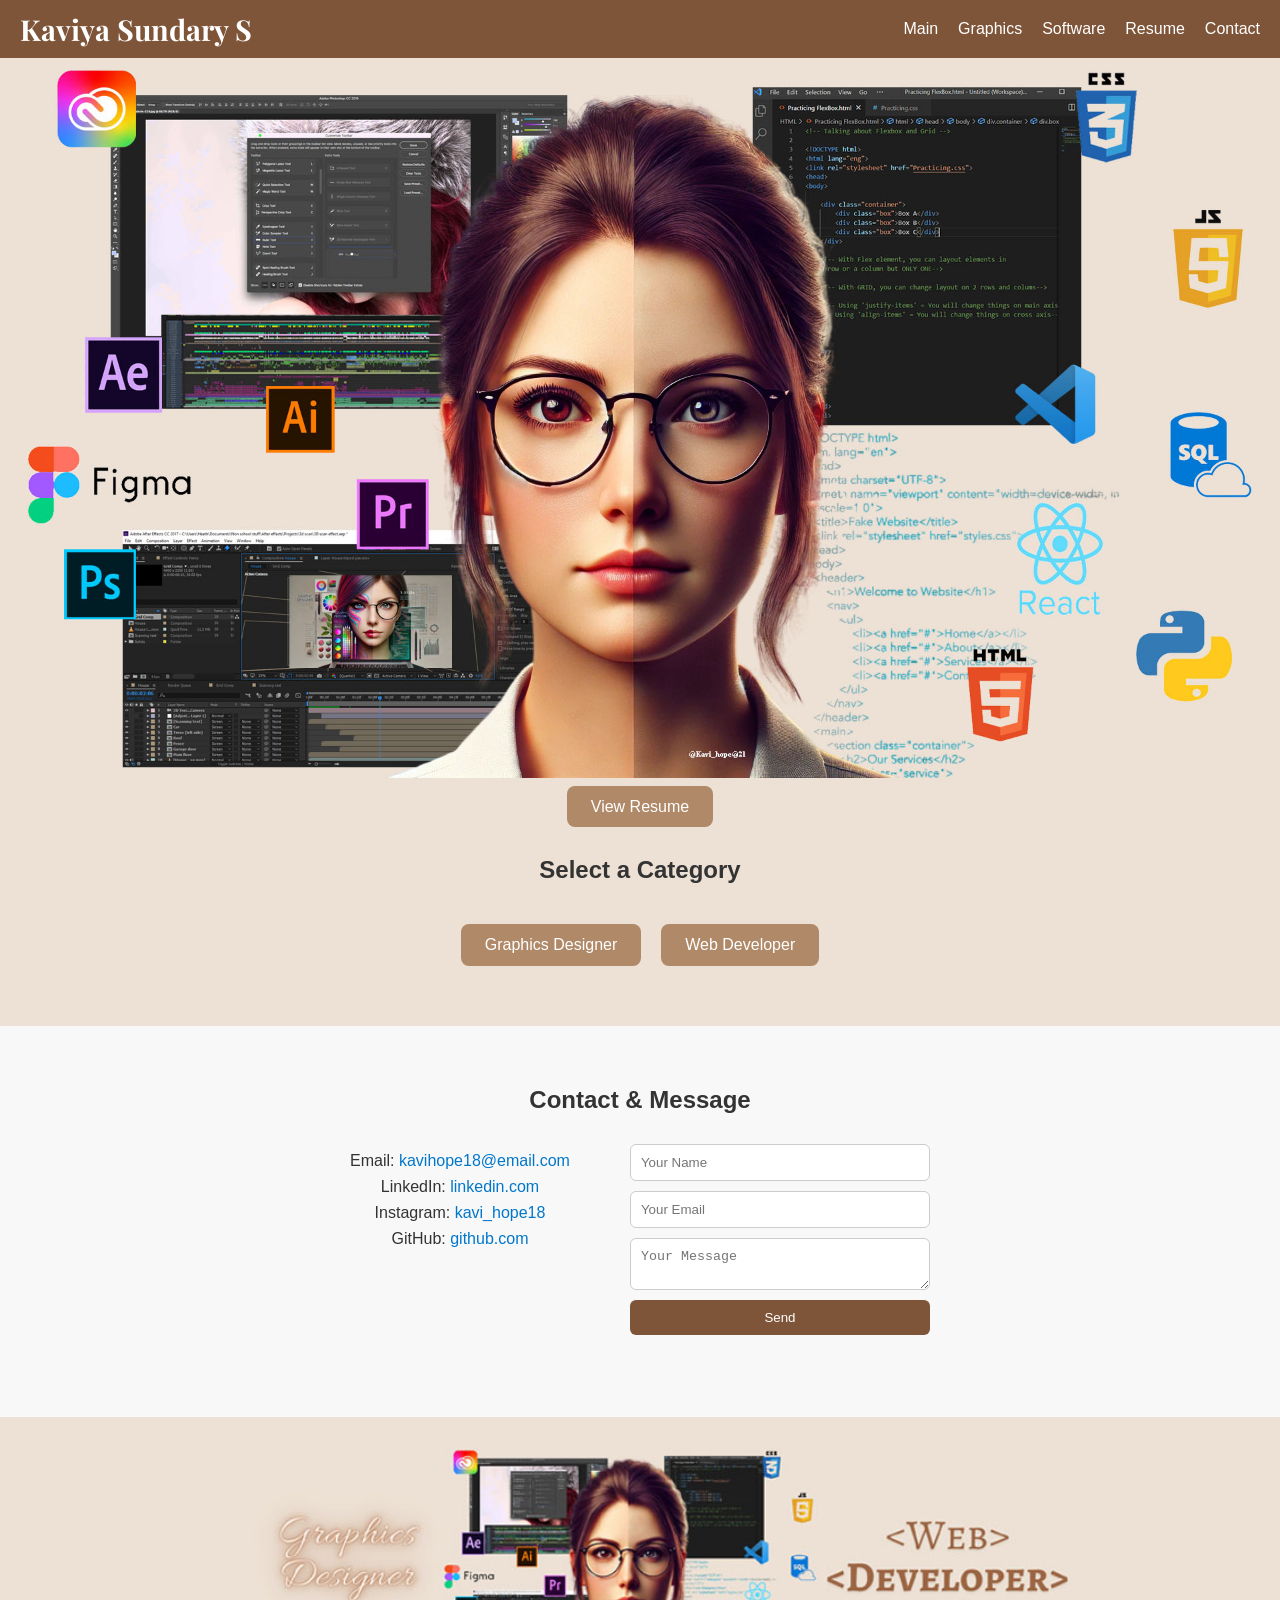
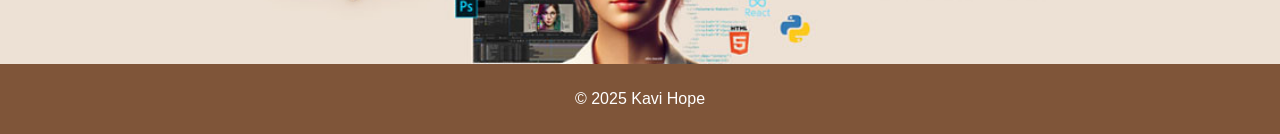
<file: index.html>
<!DOCTYPE html>
<html lang="en">
<head>
  <!-- Google tag (gtag.js) -->
<script async src="https://www.googletagmanager.com/gtag/js?id=G-L07HRCMQ00"></script>
<script>
  window.dataLayer = window.dataLayer || [];
  function gtag(){dataLayer.push(arguments);}
  gtag('js', new Date());
  gtag('config', 'G-L07HRCMQ00');
</script>
  <meta charset="UTF-8" />
  <meta name="viewport" content="width=device-width, initial-scale=1.0" />
  <title>My Portfolio</title>
  <link rel="stylesheet" href="style.css" />
  <!-- Google Font for a nicer look on the logo -->
  <link href="https://fonts.googleapis.com/css2?family=Playfair+Display:wght@700&display=swap" rel="stylesheet">
</head>
<body>
  <!-- Header with logo and hamburger menu -->
  <header>
    <div class="logo">Kaviya Sundary S</div>
    <div class="hamburger" onclick="toggleMenu()">☰</div>
    <nav id="nav-menu">
      <ul>
        <li><a href="#">Main</a></li>
        <li><a href="graphics.html">Graphics</a></li>
        <li><a href="software.html">Software</a></li>
        <li><a href="resume.html">Resume</a></li>
        <li><a href="#contact">Contact</a></li>
      </ul>
    </nav>
  </header>

  <!-- Main Image -->
  <section class="main-image">
    <img src="front copy.JPG" alt="Main Image">
  </section>

  <div style="text-align:center; margin: 20px 0;">
  <a href="resume.html" class="btn">View Resume</a>
</div>

  <!-- Categories -->
  <section class="categories">
    <h2>Select a Category</h2>
    <div class="category-buttons">
      <a href="graphics.html" class="btn">Graphics Designer</a>
      <a href="software.html" class="btn">Web Developer</a>
    </div>
  </section>

  <!-- Contact Section: Contact info and Message Form in one row -->
  <section id="contact" class="contact-form">
    <h2>Contact &amp; Message</h2>
    <div class="contact-box">
      <div class="contact-info">
        <ul>
          <li>Email: <a href="mailto:kavihope18@email.com">
              kavihope18@email.com</a></li>
          <li>LinkedIn: <a href="http://www.linkedin.com/in/kaviya-sundary-449736219" target="_blank">
              linkedin.com</a></li>
          <li>Instagram: <a href="https://www.instagram.com/kavi_hope21/" target="_blank">
              kavi_hope18</a></li>
          <li>GitHub: <a href="https://github.com/KAviyasundary" target="_blank">
              github.com</a></li>
        </ul>
      </div>
      <form id="msgForm">
        <input type="text" id="name" placeholder="Your Name" required />
        <input type="email" id="email" placeholder="Your Email" required />
        <textarea id="message" placeholder="Your Message" required></textarea>
        <button type="submit">Send</button>
        <p id="status"></p>
      </form>
    </div>
  </section>

  <!-- Bottom Cover Image -->
  <section class="cover-image-bottom">
    <img src="cover.JPG" alt="Footer Image">
  </section>

  <footer>
    <p>© 2025 Kavi Hope</p>
  </footer>

  <script src="script.js"></script>
</body>
</html>
</file>
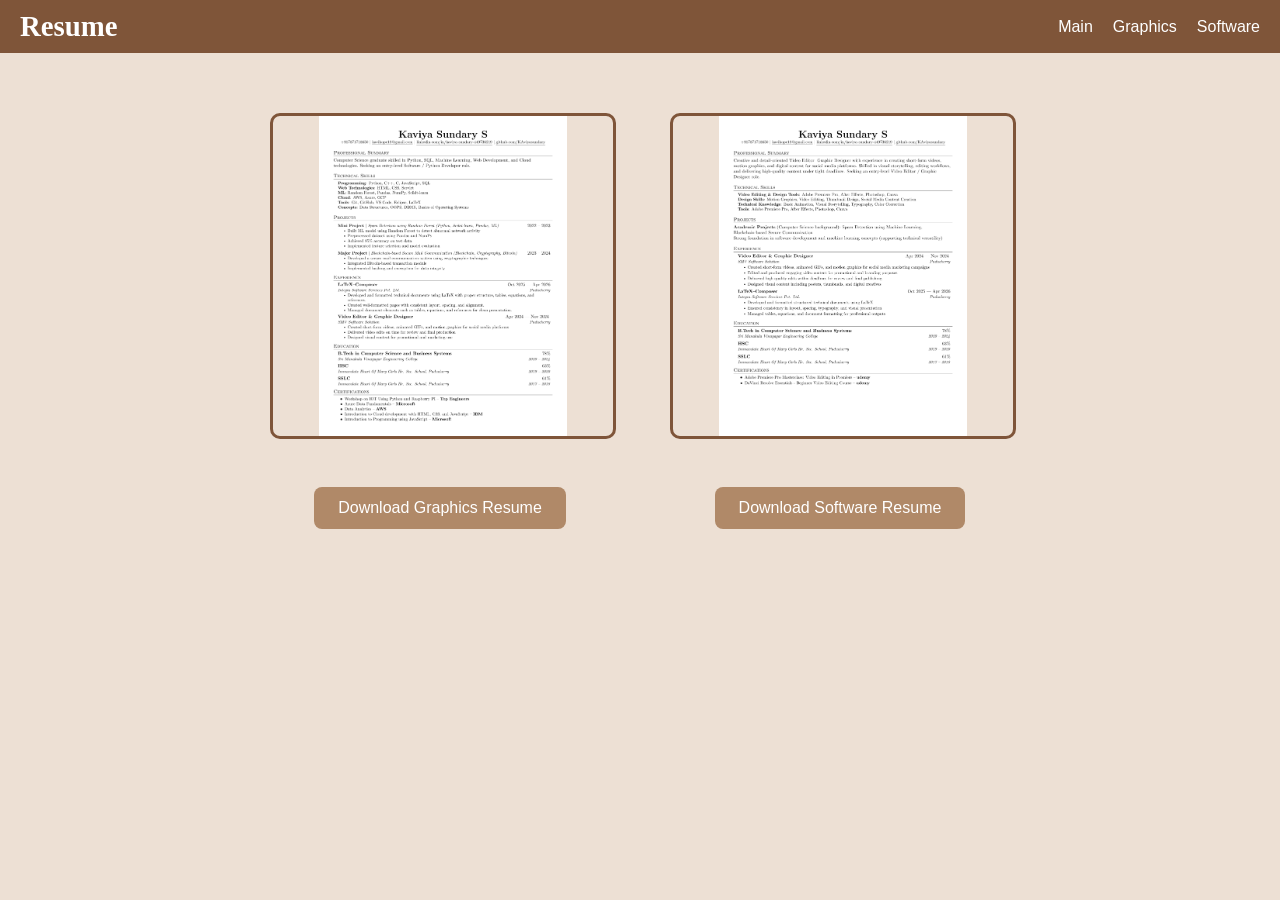
<file: resume.html>
<!DOCTYPE html>
<html lang="en">
<head>
  <!-- Google tag (gtag.js) -->
<script async src="https://www.googletagmanager.com/gtag/js?id=G-L07HRCMQ00"></script>
<script>
  window.dataLayer = window.dataLayer || [];
  function gtag(){dataLayer.push(arguments);}
  gtag('js', new Date());
  gtag('config', 'G-L07HRCMQ00');
</script>
  <meta charset="UTF-8" />
  <meta name="viewport" content="width=device-width, initial-scale=1.0"/>
  <title>Resume</title>
  <link rel="stylesheet" href="style.css" />
</head>

<body>

<header>
  <div class="logo">Resume</div>
  <nav>
    <ul>
      <li><a href="index.html">Main</a></li>
      <li><a href="graphics.html">Graphics</a></li>
      <li><a href="software.html">Software</a></li>
    </ul>
  </nav>
</header>

<section class="resume">
  <div class="resume-container">

    <div class="resume-card">
      <img src="Kaviya_Graphics_Resume.jpg"
           onclick="openPDF('Kaviya_Graphics_Resume.pdf')">
      <br>
      <a href="Kaviya_Graphics_Resume.pdf" download class="btn">
        Download Graphics Resume
      </a>
    </div>

    <div class="resume-card">
      <img src="Kaviya_Software_Resume.jpg"
           onclick="openPDF('Kaviya_Software_Resume.pdf')">
      <br>
      <a href="Kaviya_Software_Resume.pdf" download class="btn">
        Download Software Resume
      </a>
    </div>

  </div>
</section>

<!-- PDF Popup -->
<div id="pdfViewer" class="pdf-viewer">
  <button onclick="closePDF()" class="close-btn">Close</button>
  <iframe id="pdfFrame"></iframe>
</div>

<script>
function openPDF(file) {
  document.getElementById("pdfFrame").src = file;
  document.getElementById("pdfViewer").style.display = "flex";
}

function closePDF() {
  document.getElementById("pdfViewer").style.display = "none";
  document.getElementById("pdfFrame").src = "";
}
</script>

</body>
</html>
</file>
<file: style.css>
/* Global Styles */
body {
  font-family: Arial, sans-serif;
  background-color: #EDE0D4;
  margin: 0;
  padding: 0;
  color: #333;
}

/* Header */
header {
  background-color: #7f5539;
  color: white;
  padding: 10px 20px;
  display: flex;
  justify-content: space-between;
  align-items: center;
  position: sticky;
  top: 0;
  z-index: 1000;
}

.logo {
  font-family: 'Playfair Display', serif;
  font-size: 1.8em;
  font-weight: bold;
}

.hamburger {
  font-size: 2em;
  cursor: pointer;
  display: none;
}

/* Navigation Menu */
nav ul {
  list-style: none;
  display: flex;
  gap: 20px;
  margin: 0;
  padding: 0;
}

nav ul li a {
  color: white;
  text-decoration: none;
}

@media (max-width: 768px) {
  nav ul {
    display: none;
    flex-direction: column;
    background-color: #7f5539;
    position: absolute;
    top: 60px;
    right: 20px;
    width: 150px;
    padding: 10px;
    border-radius: 8px;
  }
  
  nav ul.show {
    display: flex;
  }
  
  .hamburger {
    display: block;
  }
}

/* Main Image */
.main-image img {
  max-width: 100%;
  height: auto;
  display: block;
}

/* Categories */
.categories {
  display: flex;
  flex-direction: column;  
  align-items: center;      
}

.categories h2 {
  width: 100%;              
  text-align: center;
  margin-bottom: 20px;
}

.category-buttons {
  display: flex;
  justify-content: center;
  gap: 20px;
  margin: 20px 0 60px 0;   /* space after Graphics/Web buttons */
}

.btn {
  background: #b08968;
  color: white;
  padding: 12px 24px;
  border-radius: 8px;
  text-decoration: none;
  transition: background 0.3s;
}

.btn:hover {
  background: #9c6644;
}

/* Contact & Message Section */
/* Contact & Message Section - centered properly */
.contact-form {
  padding: 40px 20px;
  background-color: #f8f8f8;
  text-align: center;
}

.contact-form h2 {
  margin-bottom: 30px;
}

.contact-box {
  display: flex;
  justify-content: center;
  gap: 60px;
  align-items: flex-start;
  margin-top: 20px;
}

.contact-info ul {
  list-style: none;
  padding: 0;
  margin: 0;
}

.contact-info li {
  margin: 8px 0;
}

.contact-info a {
  color: #0077cc;
  text-decoration: none;
}

.contact-info a:hover {
  text-decoration: underline;
}

/* Message Form: arranged in one column */
.contact-form form {
  display: flex;
  flex-direction: column;
  width: 300px;
  gap: 10px;
  align-items: stretch;
}

.contact-form input,
.contact-form textarea {
  padding: 10px;
  border-radius: 6px;
  border: 1px solid #ccc;
}

.contact-form button {
  background-color: #7f5539;
  color: white;
  padding: 10px 20px;
  border: none;
  border-radius: 6px;
  cursor: pointer;
}

.contact-form button:hover {
  background-color: #5c4033;
}

/* Bottom Cover Image */
.cover-image-bottom img {
  width: 100%;
  height: auto;
  display: block;
  margin-top: 30px;
}

/* Footer */
footer {
  background: #7f5539;
  color: white;
  text-align: center;
  padding: 10px;
}

/* Responsive adjustment for the contact-box on smaller screens */
@media (max-width: 768px) {
  .contact-box {
    flex-direction: column;
    align-items: center;
  }
}

.graphics-buttons {
  display: flex;
  justify-content: center;
  gap: 20px;
  margin: 40px 0;
  flex-wrap: wrap;
}

/* Responsive YouTube iframe */
.video-motion,
.video-edit {
  display: flex;
  justify-content: center;
  padding: 40px 0;
}

.video-motion iframe,
.video-edit iframe {
  width: 90%;
  max-width: 900px;
  aspect-ratio: 16 / 9;   /* keeps perfect video ratio */
  height: auto;
  border: none;
  border-radius: 10px;
}

/* Photoshop page image */
.photoshop {
  display: flex;
  justify-content: center;
  padding: 40px 0;
}

.photoshop img {
  width: 60%;      
  height: auto;
  display: block;
}

.resume-card {
  width: 220px;
  text-align: center;
}

.resume-card img {
  width: 100%;
  max-height: 320px;
  object-fit: contain;
  border: 3px solid #7f5539;
  border-radius: 10px;
  cursor: pointer;
  transition: 0.3s;
}

.resume-card img:hover {
  transform: scale(1.05);
}

/* PDF popup modal */
.pdf-viewer {
  display: none;
  position: fixed;
  inset: 0;
  background: rgba(0,0,0,0.6);
  justify-content: center;
  align-items: center;
  z-index: 5000;
}

.pdf-viewer iframe {
  width: 80%;
  height: 85%;
  background: white;
  border-radius: 10px;
  border: none;
}

.close-btn {
  position: absolute;
  top: 40px;
  right: 80px;
  background: #7f5539;
  color: white;
  border: none;
  padding: 10px 18px;
  border-radius: 6px;
  cursor: pointer;
}

/* Resume cards layout */
.resume-container{
  display:flex;
  justify-content:center;
  gap:60px;
  margin-top:60px;
}

.resume-card{
  width:340px;              
  text-align:center;
}

.resume-card img{
  width:100%;
  height:auto;              
  border:3px solid #7f5539;
  border-radius:10px;
  display:block;
  margin-bottom:20px;
}

.resume-card .btn{
  display:inline-block;
  margin-top:10px;
}
</file>
